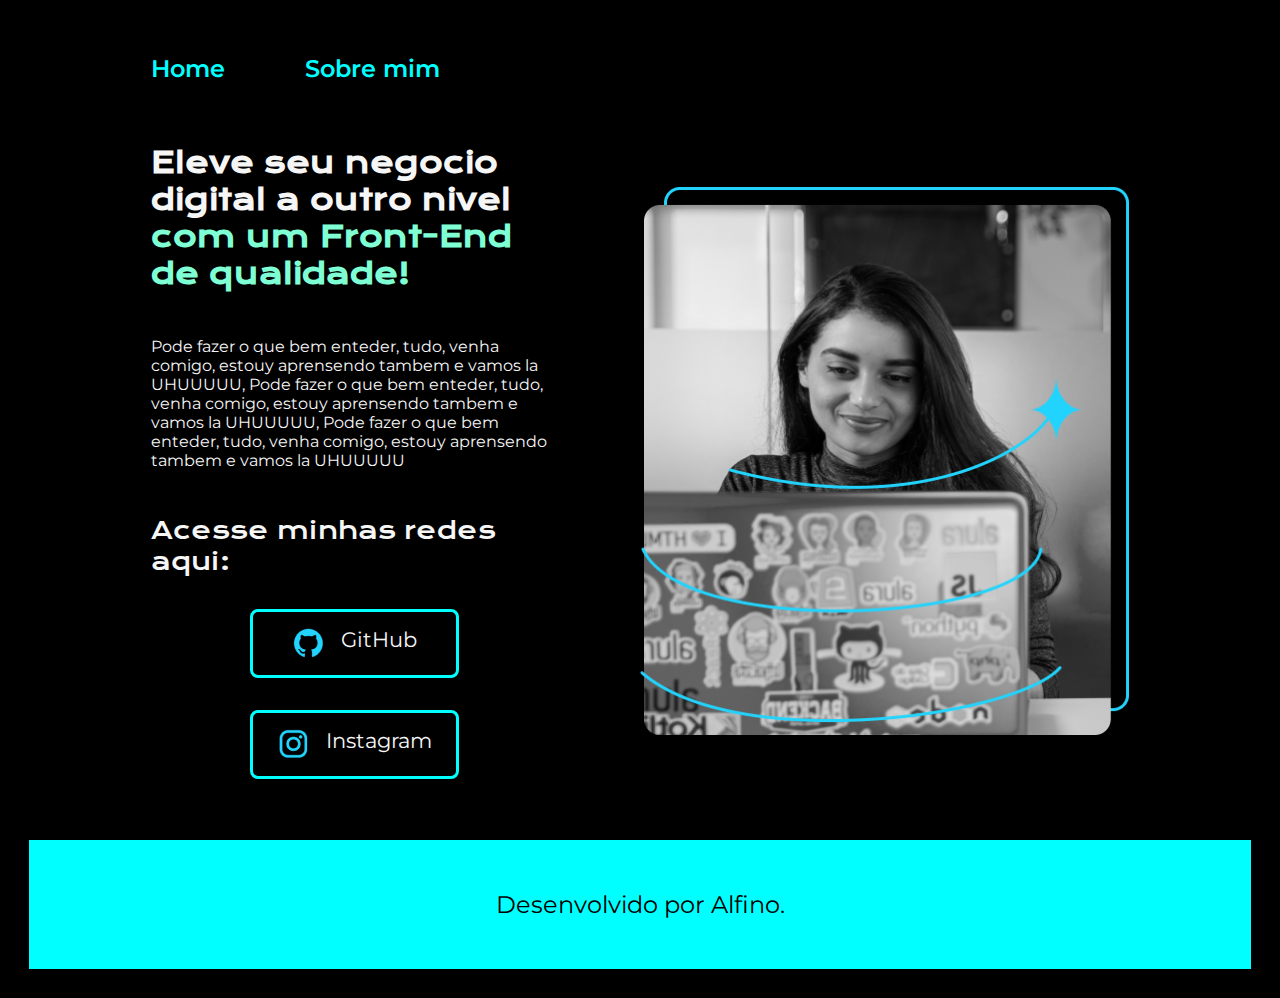
<file: index.html>
<!DOCTYPE html>
<html lang="pt-br">
<head>
    <meta charset="UTF-8">
    <meta http-equiv="X-UA-Compatible" content="IE=edge">
    <meta name="viewport" content="width=device-width, initial-scale=1.0">
    <title>Portfolio</title>
    <link rel="stylesheet" href="./styles/style.css">
</head>
<body>
    <header class="cabecalho">
         <nav class="cabecalho__menu">
            <a class="cabecalho__menu__link__home" href="">Home</a>
            <a class="cabecalho__menu__link__me" href="about.html">Sobre mim</a>
         </nav>
    </header>
    <main class="apresentacao">
        <section class="apresentacao__conteudo">
            <h1 class="apresentacao__titulo">Eleve seu negocio digital a outro nivel <strong class="titulo-destaque">com um Front-End de qualidade!</strong></h1>
            <p class="apresentacao__conteudo__texto">Pode fazer o que bem enteder, tudo, venha comigo, estouy aprensendo tambem e vamos la UHUUUUU, Pode fazer o que bem enteder, tudo, venha comigo, estouy aprensendo tambem e vamos la UHUUUUU, Pode fazer o que bem enteder, tudo, venha comigo, estouy aprensendo tambem e vamos la UHUUUUU</p>
            <div class="apresentacao__links">
                <h2 class="apresentacao__links__subtitulo">Acesse minhas redes aqui:</h2>
                <a class="apresentacao__links__link" href="https://github.com/alfinoPZ">
                    <img src="/assets/github.png">
                    GitHub</a>
                <a class="apresentacao__links__link" href="https://instagram.com/alfinoPZ_">
                        <img src="/assets/instagram.png">
                    Instagram</a>
            </div>
        </section>
        <img class="apresentacao__imagem" src="/assets/Imagem.png" alt="Logo HTML 5">
    </main>
    <footer class="rodape">
        <p>Desenvolvido por Alfino.</p>
    </footer>
</body>
</html>
</file>
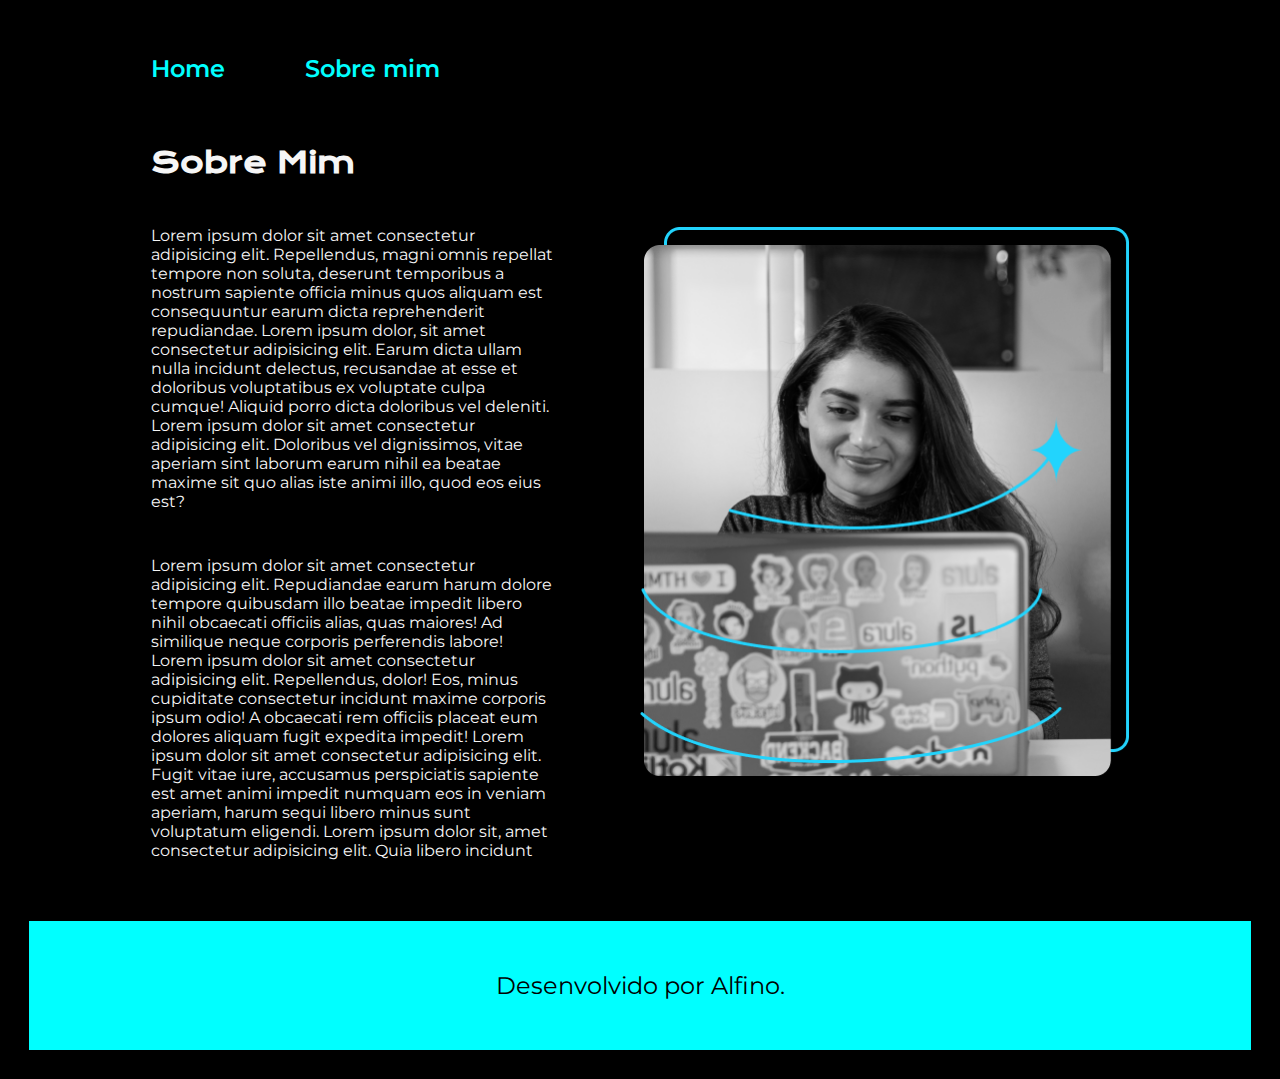
<file: about.html>
<!DOCTYPE html>
<html lang="pt-br">
<head>
    <meta charset="UTF-8">
    <meta http-equiv="X-UA-Compatible" content="IE=edge">
    <meta name="viewport" content="width=device-width, initial-scale=1.0">
    <link rel="stylesheet" href="./styles/style.css">
    <title>Sobre Mim</title>
</head>
<body>
    <header class="cabecalho">
        <nav class="cabecalho__menu">
           <a class="cabecalho__menu__link__home" href="index.html">Home</a>
           <a class="cabecalho__menu__link__me" href="about.html">Sobre mim</a>
        </nav>
   </header>

   <main class="apresentacao">
        <section class="apresentacao__conteudo">
            <h1 class="apresentacao__titulo">Sobre Mim</h1>
            <p class="apresentacao__conteudo__texto">Lorem ipsum dolor sit amet consectetur adipisicing elit. Repellendus, magni omnis repellat tempore non soluta, deserunt temporibus a nostrum sapiente officia minus quos aliquam est consequuntur earum dicta reprehenderit repudiandae. Lorem ipsum dolor, sit amet consectetur adipisicing elit. Earum dicta ullam nulla incidunt delectus, recusandae at esse et doloribus voluptatibus ex voluptate culpa cumque! Aliquid porro dicta doloribus vel deleniti. Lorem ipsum dolor sit amet consectetur adipisicing elit. Doloribus vel dignissimos, vitae aperiam sint laborum earum nihil ea beatae maxime sit quo alias iste animi illo, quod eos eius est?</p>
            <p class="apresentacao__conteudo__texto">Lorem ipsum dolor sit amet consectetur adipisicing elit. Repudiandae earum harum dolore tempore quibusdam illo beatae impedit libero nihil obcaecati officiis alias, quas maiores! Ad similique neque corporis perferendis labore! Lorem ipsum dolor sit amet consectetur adipisicing elit. Repellendus, dolor! Eos, minus cupiditate consectetur incidunt maxime corporis ipsum odio! A obcaecati rem officiis placeat eum dolores aliquam fugit expedita impedit! Lorem ipsum dolor sit amet consectetur adipisicing elit. Fugit vitae iure, accusamus perspiciatis sapiente est amet animi impedit numquam eos in veniam aperiam, harum sequi libero minus sunt voluptatum eligendi. Lorem ipsum dolor sit, amet consectetur adipisicing elit. Quia libero incidunt</p>
        </section>
        <img class="apresentacao__imagem" src="./assets/Imagem.png" alt="Imagem de Joana">
   </main>

   <footer class="rodape">
    <p>Desenvolvido por Alfino.</p>
    </footer>
</body>
</html>
</file>
<file: styles/style.css>
@import url('https://fonts.googleapis.com/css2?family=Krona+One&display=swap');
@import url('https://fonts.googleapis.com/css2?family=Krona+One&family=Montserrat&display=swap');

:root {
    --cor-primaria: black;
    --cor-secundaria: #F6F6F6;
    --cor-terciaria: aqua;
    --cor-animacao: darkslategrey;

    --fonte-principal: 'Krona One', sans-serif;
    --fonte-secundaria: 'Montserrat', sans-serif;
}

* {
    margin: 0;
    padding: 0;
}

body {
    /* height: 100vh; */
    padding: 29.2px;
    box-sizing: border-box;
    background-color: var(--cor-primaria);
    color: var(--cor-secundaria);
}

.cabecalho {
    padding: 2%          0%           0%           10%;
        /*SUPERIOR*/ /*DIREITO*/ /*INFERIOR*/ /*ESQUERDO*/
}

.cabecalho__menu {
    display: flex;
    gap: 80px;
}

.cabecalho__menu__link__home {
    font-family: var(--fonte-secundaria);
    font-weight: 600;
    font-size: 1.5rem;
    color: var(--cor-terciaria);
    text-decoration: none;
}

.cabecalho__menu__link__me {
    font-family: var(--fonte-secundaria);
    font-weight: 600;
    font-size: 1.5rem;
    color: var(--cor-terciaria);
    text-decoration: none;
}

.cabecalho__menu__link__me:hover {
    transform: scale(1.08);
}

.cabecalho__menu__link__home:hover {
    transform: scale(1.08);
}

.apresentacao {
    margin: 5% 10%;
    display: flex;
    align-items: center;
    justify-content: space-between;
    gap: 82px;
}

.apresentacao__conteudo {
    width: 50%;
    display: flex;
    flex-direction: column;
    gap: 45px;
}

.apresentacao__titulo {
    font-size: 1.8rem;
    font-family: var(--fonte-principal);
}

.apresentacao__conteudo__texto {
    font-size: 1rem;
    font-family: var(--fonte-secundaria);
}

.titulo-destaque {
    color: aquamarine;
}

.apresentacao__links {
    display: flex;
    flex-direction: column;
    justify-content: space-between;
    align-items: center;
    gap: 32px;
}

.apresentacao__links__subtitulo {
    font-family: var(--fonte-principal);
    font-weight: 400;
    font-size: 1.5rem;
}

.apresentacao__links__link {
    /* background-color: aqua; */
    display: flex;
    justify-content: center;
    gap: 16px;
    border: 3px solid var(--cor-terciaria);
    width: 50%;
    text-align: center;
    border-radius: 8px;
    font-size: 1.3rem;
    padding: 15.5px 0;
    color: var(--cor-secundaria);
    font-family: var(--fonte-secundaria);  
    text-decoration: none
}

.apresentacao__links__link:hover {
    background-color: var(--cor-animacao);
    transform: scale(1.08);
    transition: 0.5s;
}

.apresentacao__imagem {
    width: 50%;
}

.rodape {
    padding: 50px;
    background-color: var(--cor-terciaria);
    color: var(--cor-primaria);
    text-align: center;
    font-family: var(--fonte-secundaria);
    font-size: 1.5rem;
    font-weight: 400;
}

@media only screen and (max-width:1200px) {
    .cabecalho {
        padding: 5%;
    }

    .cabecalho__menu {
        display: flex;
        justify-content: center;
    }

    .apresentacao {
        flex-direction: column-reverse;
        padding: 5%;
    }

    .apresentacao__conteudo {
        width: auto;
    }
}
</file>
